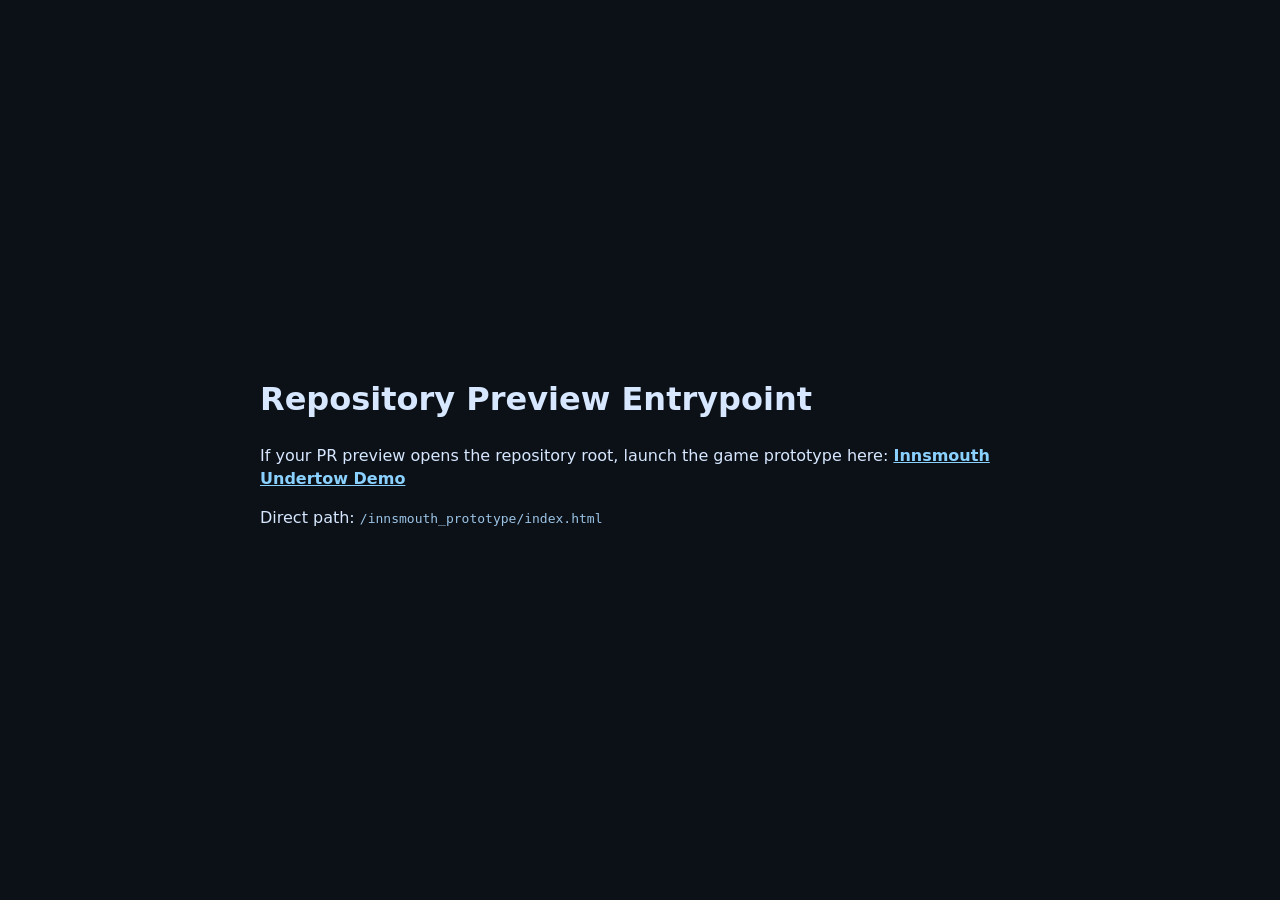
<file: index.html>
<!doctype html>
<html lang="en">
<head>
  <meta charset="UTF-8" />
  <meta name="viewport" content="width=device-width, initial-scale=1.0" />
  <title>Preview Entrypoint</title>
  <style>
    body {
      margin: 0;
      min-height: 100vh;
      display: grid;
      place-items: center;
      font-family: system-ui, -apple-system, Segoe UI, Roboto, sans-serif;
      background: #0c1117;
      color: #d6e7ff;
    }
    main {
      max-width: 760px;
      padding: 1.5rem;
      line-height: 1.45;
    }
    a {
      color: #8ad1ff;
      font-weight: 600;
    }
    code { color: #9cc4e6; }
  </style>
</head>
<body>
  <main>
    <h1>Repository Preview Entrypoint</h1>
    <p>
      If your PR preview opens the repository root, launch the game prototype here:
      <a href="./innsmouth_prototype/index.html">Innsmouth Undertow Demo</a>
    </p>
    <p>
      Direct path: <code>/innsmouth_prototype/index.html</code>
    </p>
  </main>
</body>
</html>
</file>
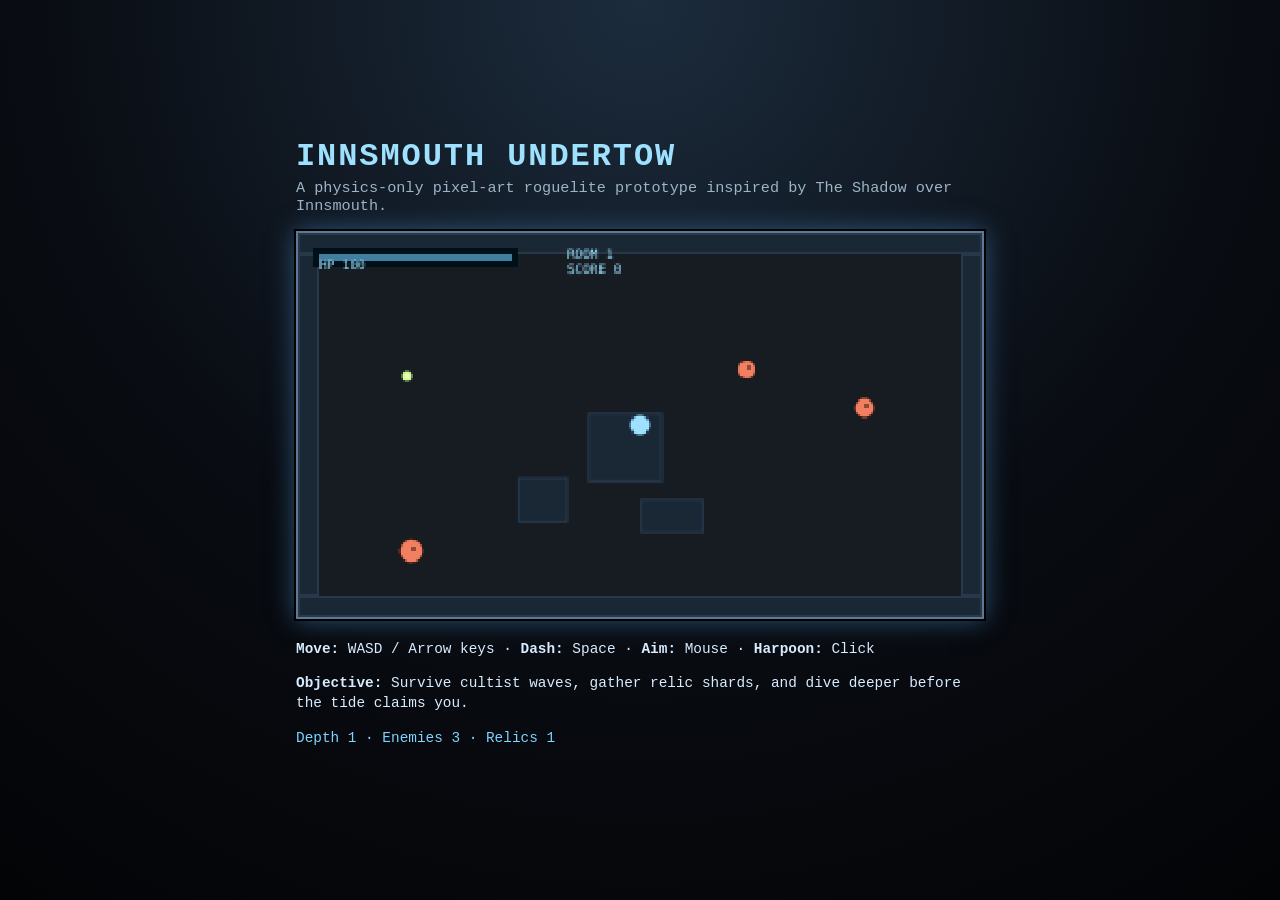
<file: innsmouth_prototype/index.html>
<!doctype html>
<html lang="en">
<head>
  <meta charset="UTF-8" />
  <meta name="viewport" content="width=device-width, initial-scale=1.0" />
  <title>Innsmouth Undertow — Physics Roguelite Prototype</title>
  <link rel="stylesheet" href="styles.css" />
</head>
<body>
  <main>
    <h1>Innsmouth Undertow</h1>
    <p class="subtitle">A physics-only pixel-art roguelite prototype inspired by The Shadow over Innsmouth.</p>
    <canvas id="game" width="320" height="180" aria-label="game viewport"></canvas>
    <section class="hud">
      <p><strong>Move:</strong> WASD / Arrow keys · <strong>Dash:</strong> Space · <strong>Aim:</strong> Mouse · <strong>Harpoon:</strong> Click</p>
      <p><strong>Objective:</strong> Survive cultist waves, gather relic shards, and dive deeper before the tide claims you.</p>
      <p id="status"></p>
    </section>
  </main>
  <script src="game.js"></script>
</body>
</html>
</file>
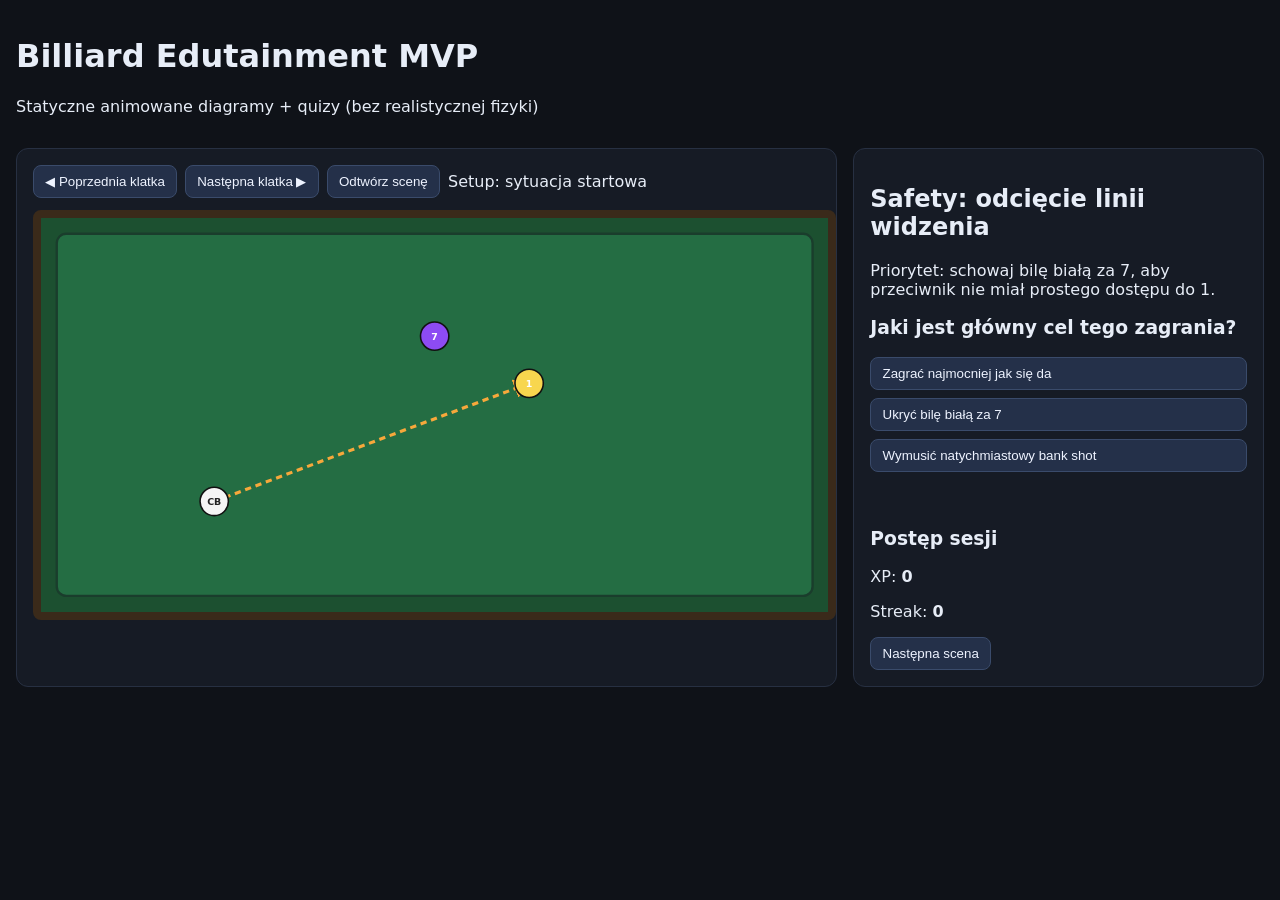
<file: docs/billiard_edutainment_mvp/index.html>
<!doctype html>
<html lang="pl">
  <head>
    <meta charset="UTF-8" />
    <meta name="viewport" content="width=device-width, initial-scale=1.0" />
    <title>Billiard Edutainment MVP</title>
    <link rel="stylesheet" href="styles.css" />
  </head>
  <body>
    <main class="layout">
      <header>
        <h1>Billiard Edutainment MVP</h1>
        <p>Statyczne animowane diagramy + quizy (bez realistycznej fizyki)</p>
      </header>

      <section class="panel table-panel">
        <div class="toolbar">
          <button id="prev-frame">◀ Poprzednia klatka</button>
          <button id="next-frame">Następna klatka ▶</button>
          <button id="play-scene">Odtwórz scenę</button>
          <span id="frame-caption"></span>
        </div>
        <svg id="table" viewBox="0 0 1000 500" aria-label="Diagram stołu bilardowego"></svg>
      </section>

      <section class="panel info-panel">
        <h2 id="scene-title"></h2>
        <p id="coach-text"></p>

        <div id="quiz-box">
          <h3 id="quiz-question"></h3>
          <div id="quiz-answers"></div>
          <p id="quiz-feedback"></p>
        </div>

        <div class="progress">
          <h3>Postęp sesji</h3>
          <p>XP: <strong id="xp-value">0</strong></p>
          <p>Streak: <strong id="streak-value">0</strong></p>
          <button id="next-scene">Następna scena</button>
        </div>
      </section>
    </main>

    <script src="app.js" type="module"></script>
  </body>
</html>
</file>
<file: innsmouth_prototype/styles.css>
:root {
  color-scheme: dark;
}

* {
  box-sizing: border-box;
}

body {
  margin: 0;
  font-family: "Courier New", monospace;
  background: radial-gradient(circle at top, #1c2c3d, #090c12 55%, #030406);
  color: #d8ecff;
  min-height: 100vh;
  display: grid;
  place-items: center;
}

main {
  padding: 1rem;
  width: min(95vw, 720px);
}

h1 {
  margin: 0 0 0.25rem;
  letter-spacing: 0.06em;
  text-transform: uppercase;
  color: #9de1ff;
}

.subtitle {
  margin: 0 0 1rem;
  color: #9db4c5;
  font-size: 0.95rem;
}

canvas {
  width: 100%;
  image-rendering: pixelated;
  image-rendering: crisp-edges;
  border: 2px solid #5d7994;
  background: #0b1117;
  box-shadow: 0 0 0 2px #000, 0 0 24px #2f5a81;
}

.hud {
  margin-top: 0.75rem;
  font-size: 0.9rem;
  line-height: 1.4;
}

#status {
  margin-top: 0.5rem;
  color: #7dd4ff;
}
</file>
<file: docs/billiard_edutainment_mvp/styles.css>
:root {
  color-scheme: dark;
  font-family: Inter, system-ui, Arial, sans-serif;
}

body {
  margin: 0;
  background: #0f1218;
  color: #e7edf7;
}

.layout {
  display: grid;
  gap: 1rem;
  grid-template-columns: 2fr 1fr;
  padding: 1rem;
}

header {
  grid-column: 1 / -1;
}

.panel {
  border: 1px solid #273042;
  border-radius: 12px;
  padding: 1rem;
  background: #161b25;
}

.toolbar {
  display: flex;
  gap: 0.5rem;
  align-items: center;
  margin-bottom: 0.75rem;
  flex-wrap: wrap;
}

button {
  background: #243049;
  color: #eef3ff;
  border: 1px solid #3a4b6b;
  border-radius: 8px;
  padding: 0.5rem 0.7rem;
  cursor: pointer;
}

button:hover {
  background: #2f3f60;
}

#table {
  width: 100%;
  height: auto;
  background: #1c5030;
  border-radius: 8px;
  border: 8px solid #3a2a1a;
}

.ball {
  transition: cx 500ms ease, cy 500ms ease;
}

.overlay {
  transition: opacity 400ms ease;
}

#quiz-answers {
  display: grid;
  gap: 0.5rem;
}

.answer-btn {
  text-align: left;
}

.correct {
  border-color: #3ba55c;
  background: #1d3a28;
}

.wrong {
  border-color: #d44a4a;
  background: #3d2020;
}

#quiz-feedback {
  min-height: 1.3rem;
}
</file>
